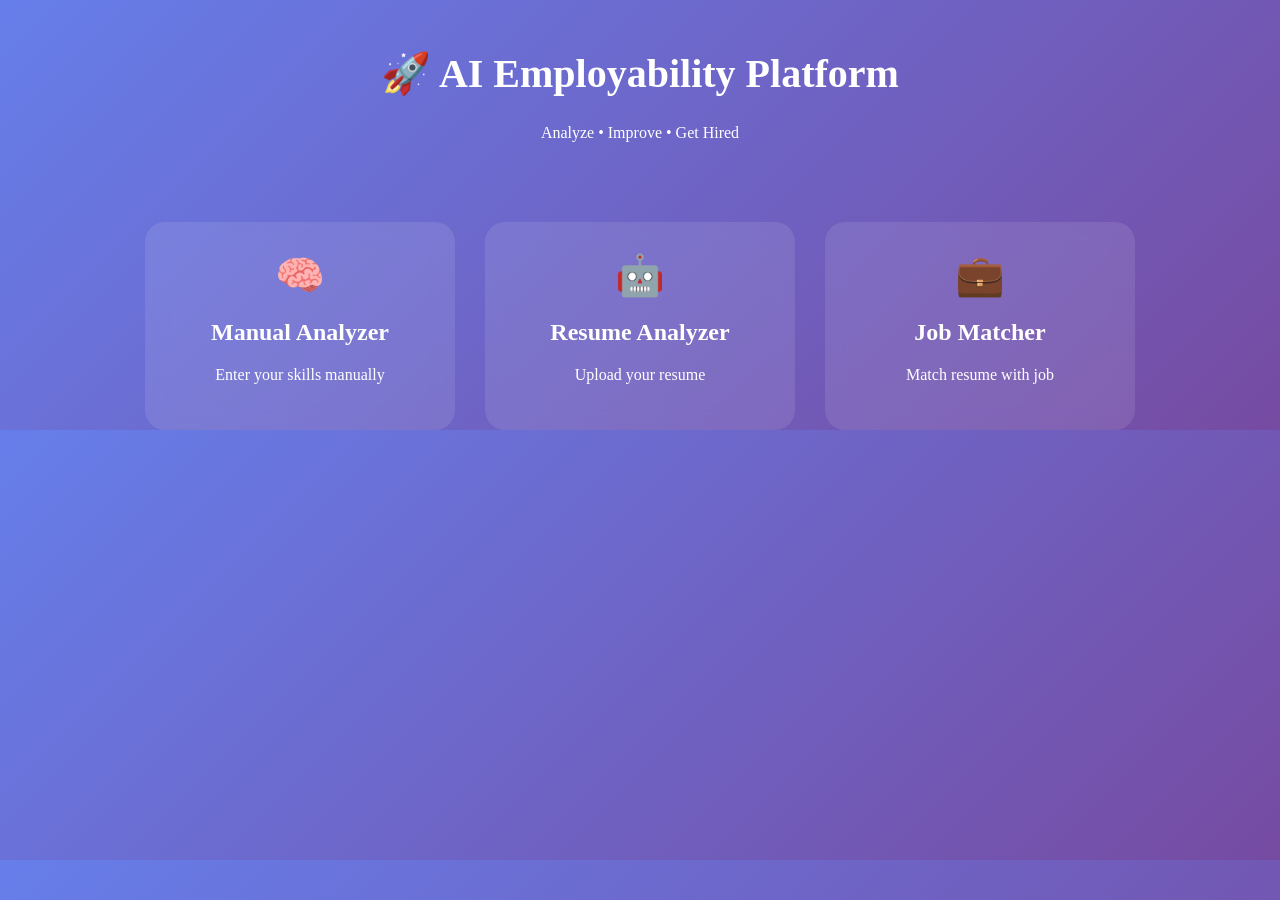
<file: templates/home.html>
<!DOCTYPE html>
<html>
<head>
    <title>AI Employability Platform</title>

    <style>
        body {
            margin: 0;
            font-family: 'Segoe UI';
            background: linear-gradient(135deg, #667eea, #764ba2);
            color: white;
            text-align: center;
        }

        h1 {
            margin-top: 50px;
            font-size: 40px;
        }

        .container {
            display: flex;
            justify-content: center;
            gap: 30px;
            margin-top: 80px;
            flex-wrap: wrap;
        }

        .card {
            background: rgba(255,255,255,0.1);
            backdrop-filter: blur(10px);
            padding: 30px;
            width: 250px;
            border-radius: 20px;
            transition: 0.3s;
            cursor: pointer;
        }

        .card:hover {
            transform: translateY(-10px) scale(1.05);
            background: rgba(255,255,255,0.2);
        }

        a {
            text-decoration: none;
            color: white;
        }

        .icon {
            font-size: 40px;
            margin-bottom: 10px;
        }
    </style>
</head>

<body>

<h1>🚀 AI Employability Platform</h1>
<p>Analyze • Improve • Get Hired</p>

<div class="container">

    <a href="/manual">
        <div class="card">
            <div class="icon">🧠</div>
            <h2>Manual Analyzer</h2>
            <p>Enter your skills manually</p>
        </div>
    </a>

    <a href="/resume">
        <div class="card">
            <div class="icon">🤖</div>
            <h2>Resume Analyzer</h2>
            <p>Upload your resume</p>
        </div>
    </a>

    <a href="/job_match_page">
        <div class="card">
            <div class="icon">💼</div>
            <h2>Job Matcher</h2>
            <p>Match resume with job</p>
        </div>
    </a>

</div>

</body>
</html>
</file>
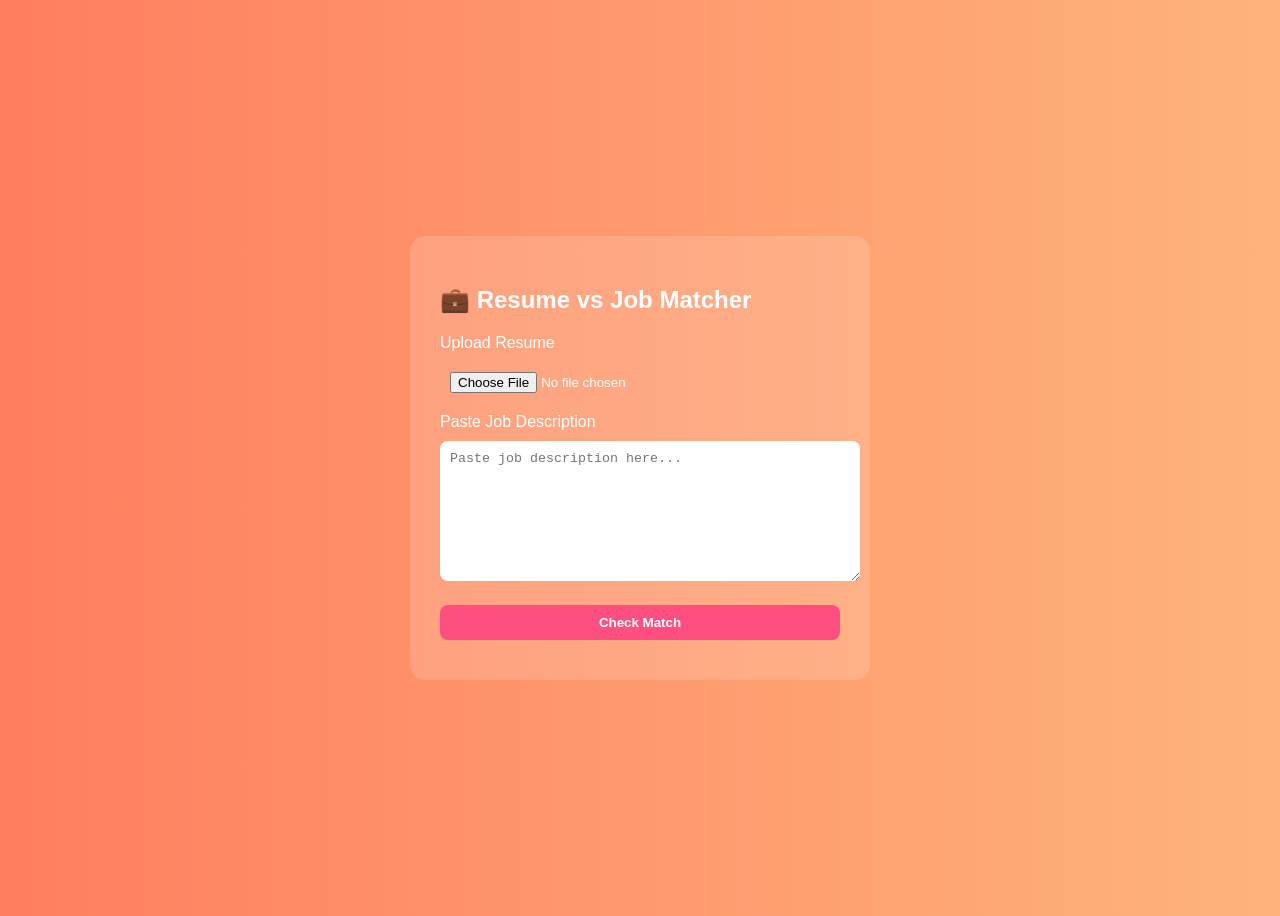
<file: templates/job_match.html>
<!DOCTYPE html>
<html>
<head>
    <title>Job Matcher</title>

    <style>
        body {
            font-family: Arial;
            background: linear-gradient(to right, #ff7e5f, #feb47b);
            display: flex;
            justify-content: center;
            align-items: center;
            height: 100vh;
            color: white;
        }

        .card {
            background: rgba(255,255,255,0.15);
            padding: 30px;
            border-radius: 15px;
            width: 400px;
        }

        textarea, input, button {
            width: 100%;
            margin: 10px 0;
            padding: 10px;
            border-radius: 8px;
            border: none;
        }

        textarea {
            height: 120px;
        }

        button {
            background: #ff4f81;
            color: white;
            font-weight: bold;
        }
    </style>
</head>

<body>

<div class="card">
    <h2>💼 Resume vs Job Matcher</h2>

    <form action="/job_match" method="POST" enctype="multipart/form-data">

        <label>Upload Resume</label>
        <input type="file" name="resume">

        <label>Paste Job Description</label>
        <textarea name="job_desc" placeholder="Paste job description here..."></textarea>

        <button type="submit">Check Match</button>

    </form>
</div>

</body>
</html>
</file>
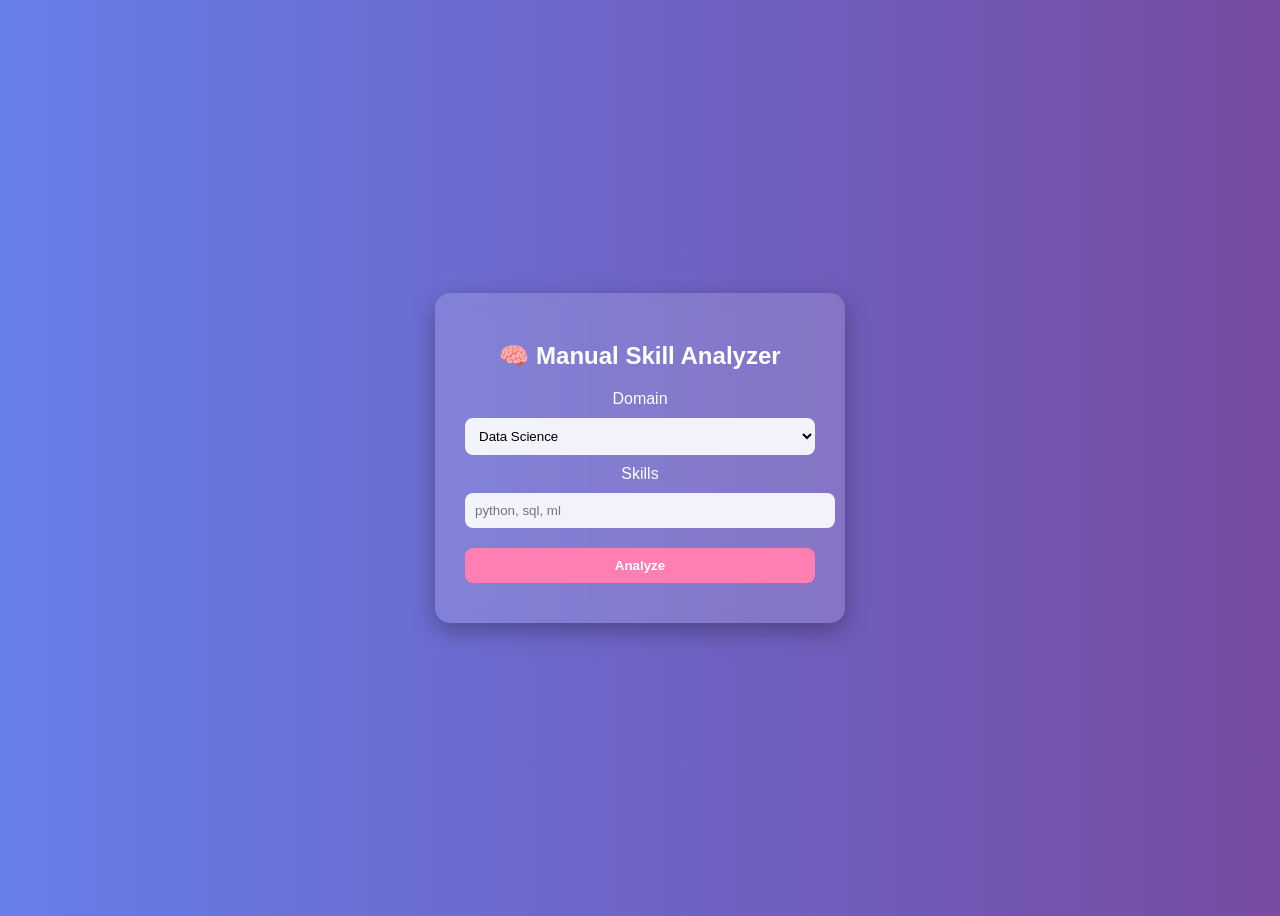
<file: templates/manual.html>
<!DOCTYPE html>
<html>
<head>
    <title>Manual Analyzer</title>

    <style>
        body {
            font-family: Arial;
            background: linear-gradient(to right, #667eea, #764ba2);
            display: flex;
            justify-content: center;
            align-items: center;
            height: 100vh;
            color: white;
        }

        .card {
            background: rgba(255,255,255,0.15);
            backdrop-filter: blur(10px);
            padding: 30px;
            border-radius: 15px;
            width: 350px;
            box-shadow: 0 8px 25px rgba(0,0,0,0.3);
            text-align: center;
        }

        input, select, button {
            width: 100%;
            padding: 10px;
            margin: 10px 0;
            border-radius: 8px;
            border: none;
            outline: none;
        }

        input, select {
            background: rgba(255,255,255,0.9);
        }

        button {
            background: #ff7eb3;
            color: white;
            font-weight: bold;
            cursor: pointer;
            transition: 0.3s;
        }

        button:hover {
            background: #ff4f81;
        }

        h2 {
            margin-bottom: 20px;
        }
    </style>
</head>

<body>

<div class="card">
    <h2>🧠 Manual Skill Analyzer</h2>

    <form action="/predict" method="POST">

        <label>Domain</label>
        <select name="domain">
            <option value="data science">Data Science</option>
            <option value="web development">Web Development</option>
            <option value="ai ml">AI/ML</option>
        </select>

        <label>Skills</label>
        <input type="text" name="skills" placeholder="python, sql, ml">

        <button type="submit">Analyze</button>

    </form>
</div>

</body>
</html>
</file>
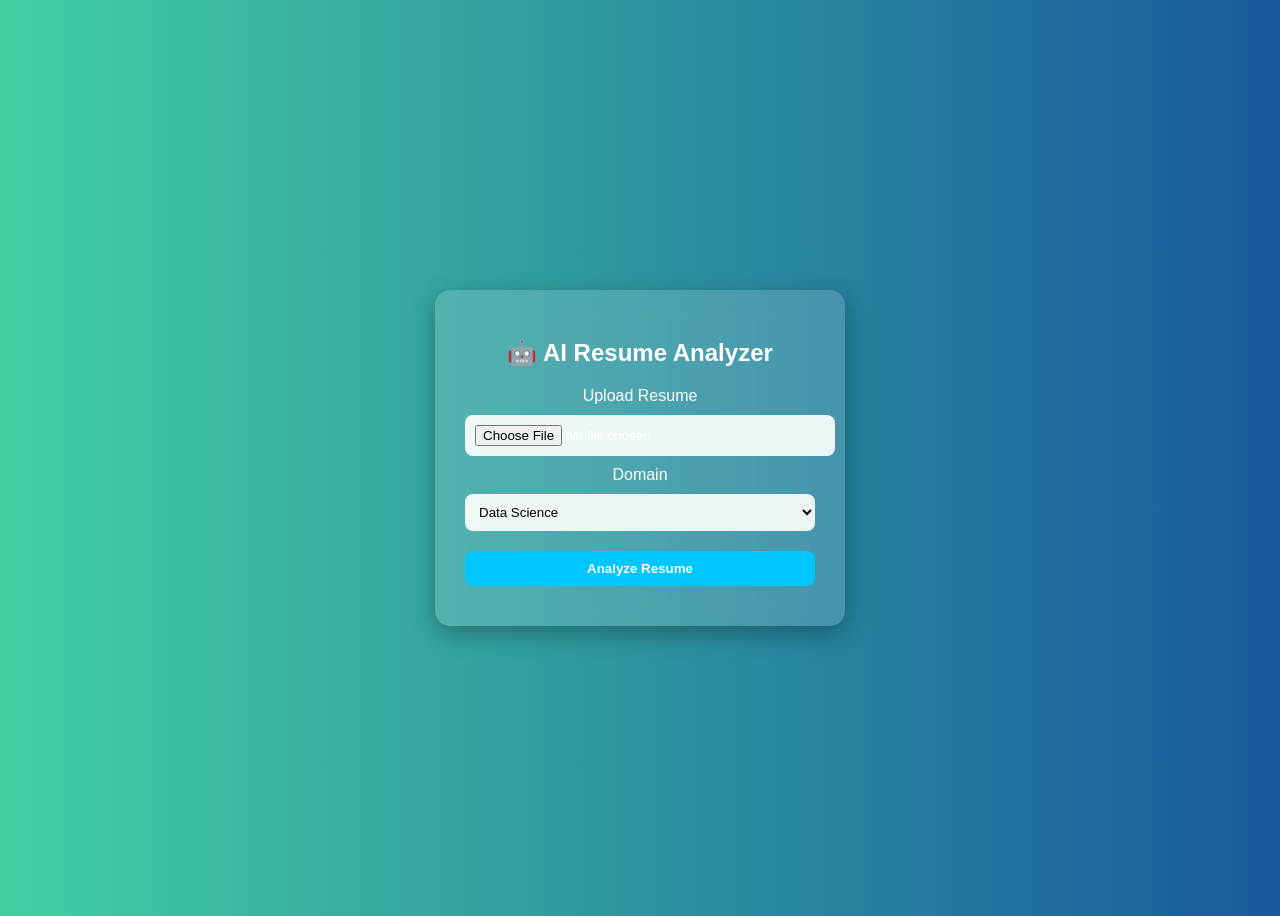
<file: templates/resume.html>
<!DOCTYPE html>
<html>
<head>
    <title>Resume Analyzer</title>

    <style>
        body {
            font-family: Arial;
            background: linear-gradient(to right, #43cea2, #185a9d);
            display: flex;
            justify-content: center;
            align-items: center;
            height: 100vh;
            color: white;
        }

        .card {
            background: rgba(255,255,255,0.15);
            backdrop-filter: blur(10px);
            padding: 30px;
            border-radius: 15px;
            width: 350px;
            box-shadow: 0 8px 25px rgba(0,0,0,0.3);
            text-align: center;
        }

        input, select, button {
            width: 100%;
            padding: 10px;
            margin: 10px 0;
            border-radius: 8px;
            border: none;
            outline: none;
        }

        input {
            background: rgba(255,255,255,0.9);
        }

        select {
            background: rgba(255,255,255,0.9);
        }

        button {
            background: #00c6ff;
            color: white;
            font-weight: bold;
            cursor: pointer;
            transition: 0.3s;
        }

        button:hover {
            background: #0072ff;
        }

        h2 {
            margin-bottom: 20px;
        }
    </style>
</head>

<body>

<div class="card">
    <h2>🤖 AI Resume Analyzer</h2>

    <form action="/analyze_resume" method="POST" enctype="multipart/form-data">

        <label>Upload Resume</label>
        <input type="file" name="resume">

        <label>Domain</label>
        <select name="domain">
            <option value="data science">Data Science</option>
            <option value="web development">Web Development</option>
            <option value="ai ml">AI/ML</option>
        </select>

        <button type="submit">Analyze Resume</button>

    </form>
</div>

</body>
</html>
</file>
